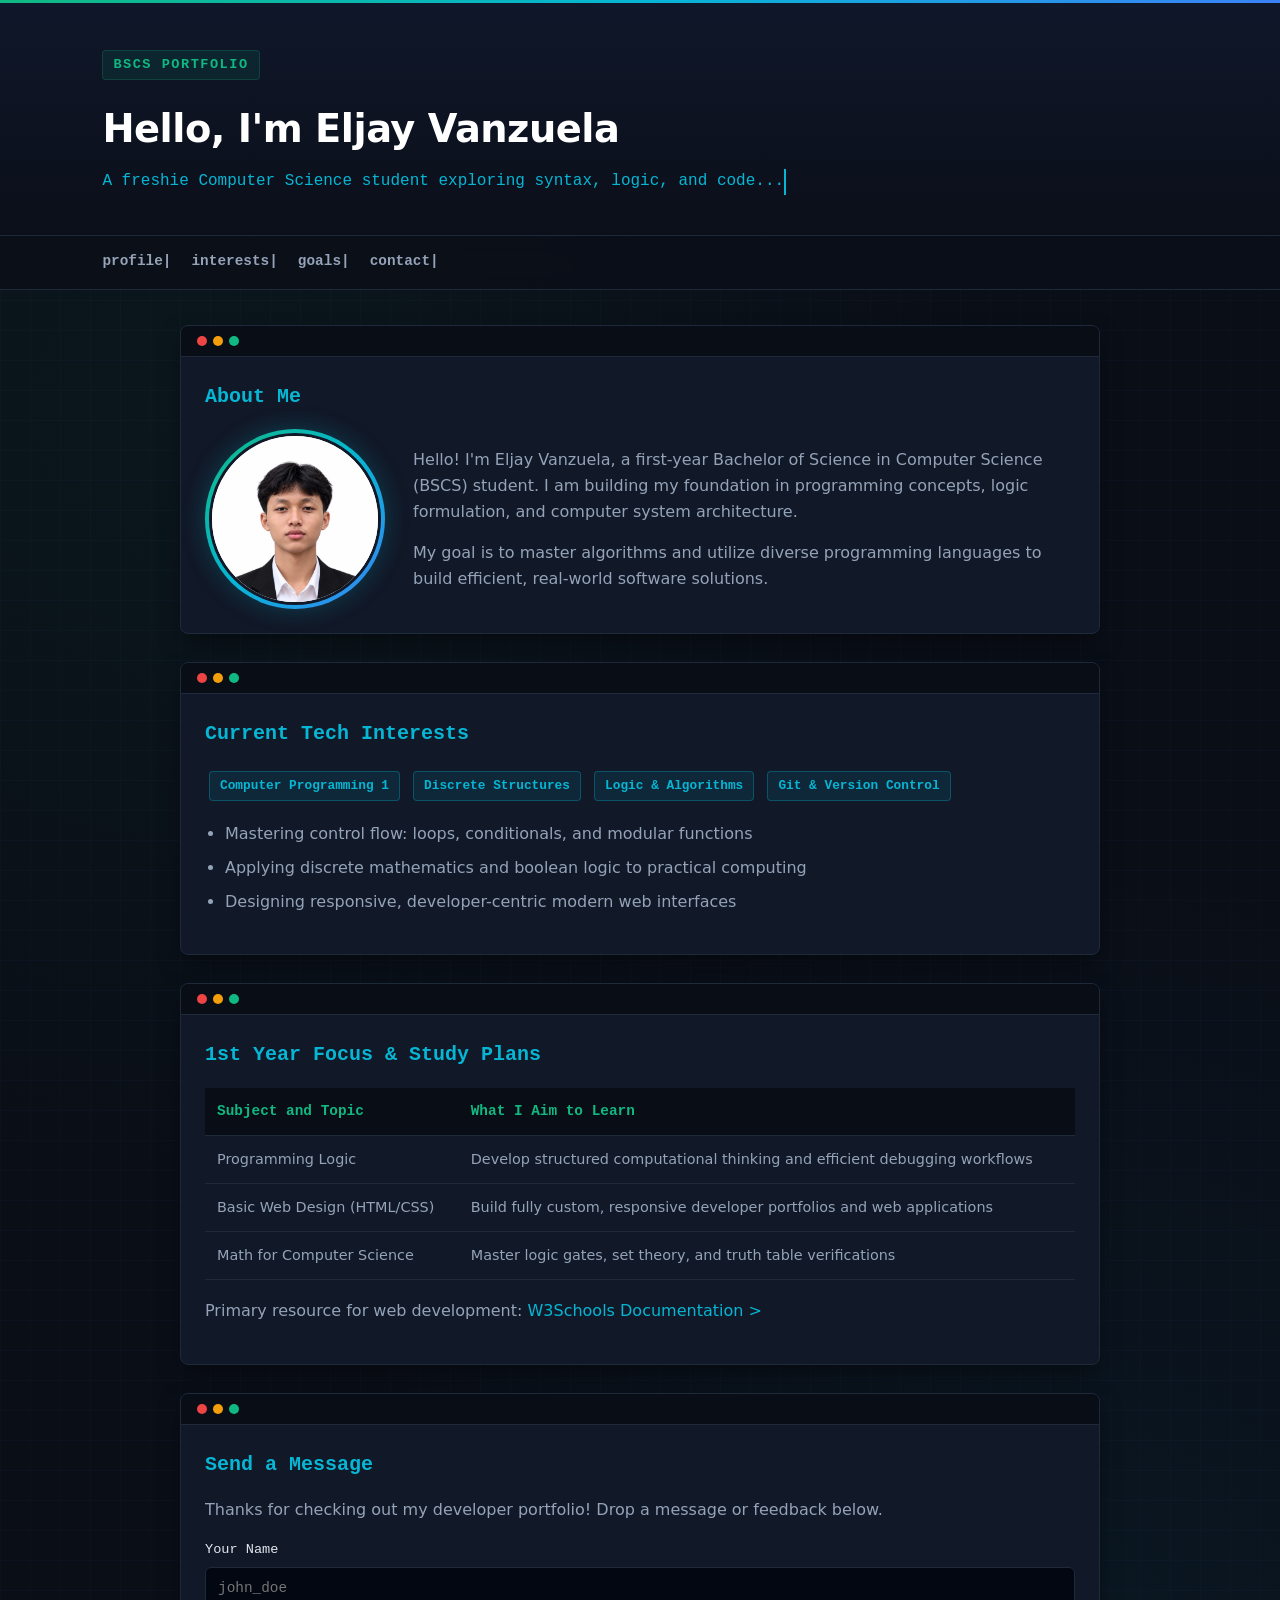
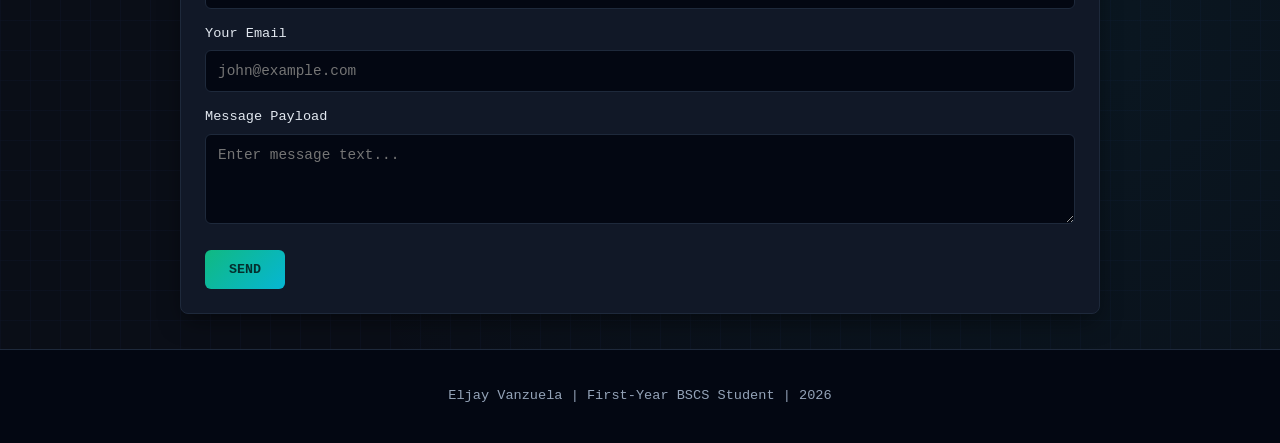
<file: index.html>
<!DOCTYPE html>
<html lang="en">
<head>
    <meta charset="UTF-8">
    <meta name="viewport" content="width=device-width, initial-scale=1.0">
    <title>Eljay Vanzuela BSCS PORTFOLIO</title>

    <!-- All styling lives in style.css (keep it in the same folder as this file) -->
    <link rel="stylesheet" href="style.css">
</head>

<body>

    <header>
        <div class="header-tag">BSCS PORTFOLIO</div>
        <h1>Hello, I'm Eljay Vanzuela</h1>
        <div>
            <span class="typing-effect">A freshie Computer Science student exploring syntax, logic, and code...</span>
        </div>
    </header>

    <nav>
        <a href="#profile">profile|</a>
        <a href="#interests">interests|</a>
        <a href="#plans">goals|</a>
        <a href="#contact">contact|</a>
    </nav>

    <main>

        <section id="profile">
            <div class="terminal-bar">
                <div class="dots">
                    <div class="dot dot-red"></div>
                    <div class="dot dot-yellow"></div>
                    <div class="dot dot-green"></div>
                </div>
                <div class="terminal-title"></div>
            </div>
            <div class="section-body">
                <h2> About Me</h2>

                <div class="profile-layout">

                    <!-- Profile photo: keep profile.jpg in the same folder as this file -->
                    <figure class="profile-photo">
                        <img src="lj.png" alt="Profile photo of Eljay Vanzuela">
                    </figure>

                    <div class="profile-text">
                        <p>
                            Hello! I'm Eljay Vanzuela, a first-year Bachelor of Science in Computer Science (BSCS) student.
                            I am building my foundation in programming concepts, logic formulation, and computer system architecture.
                        </p>

                        <p>
                            My goal is to master algorithms and utilize diverse programming languages to build efficient, real-world software solutions.
                        </p>
                    </div>

                </div>
            </div>
        </section>

        <section id="interests">
            <div class="terminal-bar">
                <div class="dots">
                    <div class="dot dot-red"></div>
                    <div class="dot dot-yellow"></div>
                    <div class="dot dot-green"></div>
                </div>
                <div class="terminal-title"></div>
            </div>
            <div class="section-body">
                <h2> Current Tech Interests</h2>

                <span class="tag">Computer Programming 1</span>
                <span class="tag">Discrete Structures</span>
                <span class="tag">Logic & Algorithms</span>
                <span class="tag">Git & Version Control</span>

                <ul>
                    <li>Mastering control flow: loops, conditionals, and modular functions</li>
                    <li>Applying discrete mathematics and boolean logic to practical computing</li>
                    <li>Designing responsive, developer-centric modern web interfaces</li>
                </ul>
            </div>
        </section>

        <section id="plans">
            <div class="terminal-bar">
                <div class="dots">
                    <div class="dot dot-red"></div>
                    <div class="dot dot-yellow"></div>
                    <div class="dot dot-green"></div>
                </div>
                <div class="terminal-title"></div>
            </div>
            <div class="section-body">
                <h2> 1st Year Focus & Study Plans</h2>

                <table>
                    <thead>
                        <tr>
                            <th>Subject and Topic</th>
                            <th>What I Aim to Learn</th>
                        </tr>
                    </thead>
                    <tbody>
                        <tr>
                            <td>Programming Logic</td>
                            <td>Develop structured computational thinking and efficient debugging workflows</td>
                        </tr>
                        <tr>
                            <td>Basic Web Design (HTML/CSS)</td>
                            <td>Build fully custom, responsive developer portfolios and web applications</td>
                        </tr>
                        <tr>
                            <td>Math for Computer Science</td>
                            <td>Master logic gates, set theory, and truth table verifications</td>
                        </tr>
                    </tbody>
                </table>

                <p style="margin-top: 18px;">
                    Primary resource for web development:
                    <a href="https://www.w3schools.com/" target="_blank">
                        W3Schools Documentation &gt;
                    </a>
                </p>
            </div>
        </section>

        <section id="contact">
            <div class="terminal-bar">
                <div class="dots">
                    <div class="dot dot-red"></div>
                    <div class="dot dot-yellow"></div>
                    <div class="dot dot-green"></div>
                </div>
                <div class="terminal-title"></div>
            </div>
            <div class="section-body">
                <h2> Send a Message</h2>

                <p>
                    Thanks for checking out my developer portfolio! Drop a message or feedback below.
                </p>

                <form onsubmit="alert('Thanks for your message! Demo form processed.'); return false;">

                    <label for="visitor-name">Your Name</label>
                    <input
                        id="visitor-name"
                        type="text"
                        placeholder="john_doe"
                        required
                    >

                    <label for="visitor-email">Your Email</label>
                    <input
                        id="visitor-email"
                        type="email"
                        placeholder="john@example.com"
                        required
                    >

                    <label for="visitor-message">Message Payload</label>
                    <textarea
                        id="visitor-message"
                        rows="4"
                        placeholder="Enter message text..."
                    ></textarea>

                    <button type="submit">SEND</button>
                </form>
            </div>
        </section>

    </main>

    <footer>
        <p>Eljay Vanzuela | First-Year BSCS Student | 2026</p>
    </footer>

</body>
      </html>
</file>
<file: style.css>
/* ==========================================================
   Eljay Vanzuela | BSCS Portfolio
   Stylesheet for index.html
   Keep index.html, style.css and profile.jpg in the same folder.
   ========================================================== */


/* ---------- Theme colors & fonts ---------- */
:root {
    --bg-main: #0a0e17;
    --bg-card: #111827;
    --bg-terminal: #030712;
    --accent-green: #10b981;
    --accent-cyan: #06b6d4;
    --accent-blue: #3b82f6;
    --text-main: #e2e8f0;
    --text-muted: #94a3b8;
    --border-color: #1e293b;
    --font-code: 'Fira Code', 'Courier New', Courier, monospace;
}


/* ---------- Page ---------- */
body {
    margin: 0;
    font-family: 'Segoe UI', system-ui, -apple-system, sans-serif;
    background: var(--bg-main);
    color: var(--text-main);
    line-height: 1.6;
    background-image:
        radial-gradient(circle at 15% 20%, rgba(16, 185, 129, 0.05) 0%, transparent 40%),
        radial-gradient(circle at 85% 80%, rgba(6, 182, 212, 0.05) 0%, transparent 40%),
        linear-gradient(rgba(15, 23, 42, 0.4) 1px, transparent 1px),
        linear-gradient(90deg, rgba(15, 23, 42, 0.4) 1px, transparent 1px);
    background-size: 100% 100%, 100% 100%, 30px 30px, 30px 30px;
}


/* ---------- Header ---------- */
header {
    background: linear-gradient(180deg, #0f172a 0%, #0b0f19 100%);
    padding: 50px 8% 40px;
    border-bottom: 1px solid var(--border-color);
    position: relative;
}

header::before {
    content: '';
    position: absolute;
    top: 0;
    left: 0;
    width: 100%;
    height: 3px;
    background: linear-gradient(90deg, var(--accent-green), var(--accent-cyan), var(--accent-blue));
}

.header-tag {
    font-family: var(--font-code);
    color: var(--accent-green);
    font-weight: 600;
    letter-spacing: 1.5px;
    font-size: 0.85rem;
    margin-bottom: 8px;
    display: inline-block;
    background: rgba(16, 185, 129, 0.1);
    padding: 3px 10px;
    border-radius: 4px;
    border: 1px solid rgba(16, 185, 129, 0.2);
}

h1 {
    color: #ffffff;
    margin: 10px 0;
    font-size: 2.4rem;
    font-weight: 800;
    letter-spacing: -0.5px;
}

/* Typing animation under the name */
.typing-effect {
    font-family: var(--font-code);
    color: var(--accent-cyan);
    border-right: 2px solid var(--accent-cyan);
    white-space: nowrap;
    overflow: hidden;
    animation: typing 3.5s steps(40, end), blink-caret 0.75s step-end infinite;
    display: inline-block;
    max-width: 100%;
    vertical-align: bottom;
}

@keyframes typing {
    from { width: 0 }
    to { width: 100% }
}

@keyframes blink-caret {
    from, to { border-color: transparent }
    50% { border-color: var(--accent-cyan) }
}


/* ---------- Navigation bar ---------- */
nav {
    background: rgba(11, 15, 25, 0.95);
    padding: 0 8%;
    border-bottom: 1px solid var(--border-color);
    position: sticky;
    top: 0;
    z-index: 100;
    backdrop-filter: blur(8px);
    display: flex;
    gap: 20px;
}

nav a {
    color: var(--text-muted);
    text-decoration: none;
    padding: 14px 0;
    font-weight: 600;
    font-size: 0.9rem;
    font-family: var(--font-code);
    transition: all 0.2s;
    border-bottom: 2px solid transparent;
}

nav a:hover {
    color: var(--accent-cyan);
    border-bottom-color: var(--accent-cyan);
    text-decoration: none; /* keeps the global a:hover underline off the nav */
}


/* ---------- Main layout & section cards ---------- */
main {
    max-width: 920px;
    margin: 35px auto;
    padding: 0 18px;
}

section {
    background: var(--bg-card);
    margin-bottom: 28px;
    border-radius: 8px;
    border: 1px solid var(--border-color);
    box-shadow: 0 10px 25px -5px rgba(0, 0, 0, 0.5);
    overflow: hidden;
    transition: transform 0.2s, border-color 0.2s;
    scroll-margin-top: 70px; /* stops the sticky nav from covering a section when you click a nav link */
}

section:hover {
    border-color: rgba(6, 182, 212, 0.4);
}

/* IDE Terminal Window Bar */
.terminal-bar {
    background: #090d16;
    padding: 10px 16px;
    display: flex;
    align-items: center;
    border-bottom: 1px solid var(--border-color);
}

.dots {
    display: flex;
    gap: 6px;
    margin-right: 15px;
}

.dot {
    width: 10px;
    height: 10px;
    border-radius: 50%;
}

.dot-red { background: #ef4444; }
.dot-yellow { background: #f59e0b; }
.dot-green { background: #10b981; }

.terminal-title {
    font-family: var(--font-code);
    font-size: 0.8rem;
    color: var(--text-muted);
}

.section-body {
    padding: 24px;
}


/* ---------- Text, tags & lists ---------- */
h2 {
    color: var(--accent-cyan);
    margin-top: 0;
    font-family: var(--font-code);
    font-size: 1.25rem;
    display: flex;
    align-items: center;
    gap: 8px;
}

p {
    color: var(--text-muted);
}

.tag {
    display: inline-block;
    background: rgba(6, 182, 212, 0.1);
    color: var(--accent-cyan);
    padding: 4px 10px;
    margin: 4px;
    border-radius: 4px;
    font-weight: 600;
    font-size: 0.8rem;
    font-family: var(--font-code);
    border: 1px solid rgba(6, 182, 212, 0.3);
}

ul {
    color: var(--text-muted);
    padding-left: 20px;
}

li {
    margin-bottom: 8px;
}


/* ---------- Study plan table ---------- */
table {
    width: 100%;
    border-collapse: collapse;
    margin-top: 15px;
}

th, td {
    padding: 12px;
    border-bottom: 1px solid var(--border-color);
    text-align: left;
    font-size: 0.9rem;
}

th {
    background: #090d16;
    color: var(--accent-green);
    font-family: var(--font-code);
}

td {
    color: var(--text-muted);
}


/* ---------- Contact form ---------- */
label {
    display: block;
    margin-top: 14px;
    font-weight: 500;
    color: var(--text-main);
    font-family: var(--font-code);
    font-size: 0.85rem;
}

input, textarea {
    box-sizing: border-box;
    width: 100%;
    padding: 12px;
    margin-top: 6px;
    background: var(--bg-terminal);
    border: 1px solid var(--border-color);
    border-radius: 6px;
    color: #ffffff;
    font-family: var(--font-code);
    font-size: 0.9rem;
    transition: border-color 0.2s, box-shadow 0.2s;
}

input:focus, textarea:focus {
    outline: none;
    border-color: var(--accent-cyan);
    box-shadow: 0 0 10px rgba(6, 182, 212, 0.2);
}

button {
    margin-top: 18px;
    padding: 12px 24px;
    border: none;
    border-radius: 6px;
    background: linear-gradient(135deg, var(--accent-green), var(--accent-cyan));
    color: #042f2e;
    cursor: pointer;
    font-weight: 700;
    font-family: var(--font-code);
    transition: all 0.2s;
}

button:hover {
    opacity: 0.9;
    transform: translateY(-1px);
    box-shadow: 0 4px 12px rgba(16, 185, 129, 0.3);
}


/* ---------- Footer & links ---------- */
footer {
    background: #030712;
    color: var(--text-muted);
    text-align: center;
    padding: 22px;
    border-top: 1px solid var(--border-color);
    font-family: var(--font-code);
    font-size: 0.85rem;
}

a {
    color: var(--accent-cyan);
    text-decoration: none;
}

a:hover {
    text-decoration: underline;
}


/* ---------- Profile photo (About Me section) ----------
   HTML structure:
   .profile-layout
     ├─ figure.profile-photo > img
     └─ .profile-text > p, p
   -------------------------------------------------------- */
.profile-layout {
    display: flex;
    align-items: center;
    gap: 28px;
}

/* Gradient ring around the photo (same colors as the top header line) */
.profile-photo {
    box-sizing: border-box;
    flex: 0 0 auto;
    width: 180px;
    height: 180px;
    margin: 0;
    padding: 4px;
    border-radius: 50%;
    background: linear-gradient(135deg, var(--accent-green), var(--accent-cyan), var(--accent-blue));
    box-shadow: 0 0 24px rgba(6, 182, 212, 0.25);
}

.profile-photo img {
    box-sizing: border-box;
    display: block;
    width: 100%;
    height: 100%;
    object-fit: cover;          /* crops the tall photo to a square without stretching it */
    object-position: center 20%; /* keeps the face centered in the circle */
    border-radius: 50%;
    border: 3px solid var(--bg-card);
    background: #ffffff;
}

.profile-text {
    flex: 1 1 0;
    min-width: 0;
}

.profile-text p:first-child {
    margin-top: 0;
}

.profile-text p:last-child {
    margin-bottom: 0;
}


/* ---------- Phones & small screens ---------- */
@media (max-width: 600px) {
    nav {
        flex-wrap: wrap;
        gap: 10px;
        padding: 10px 6%;
    }

    nav a {
        padding: 5px 0;
    }

    header {
        padding: 30px 6%;
    }

    /* Show the typing line as normal wrapping text so it isn't cut off */
    .typing-effect {
        white-space: normal;
        border-right: none;
        animation: none;
    }

    /* Stack the photo above the About Me text */
    .profile-layout {
        flex-direction: column;
        gap: 20px;
    }

    .profile-photo {
        width: 150px;
        height: 150px;
    }

    .profile-text {
        flex: 0 1 auto;
        width: 100%;
    }
}
</file>
